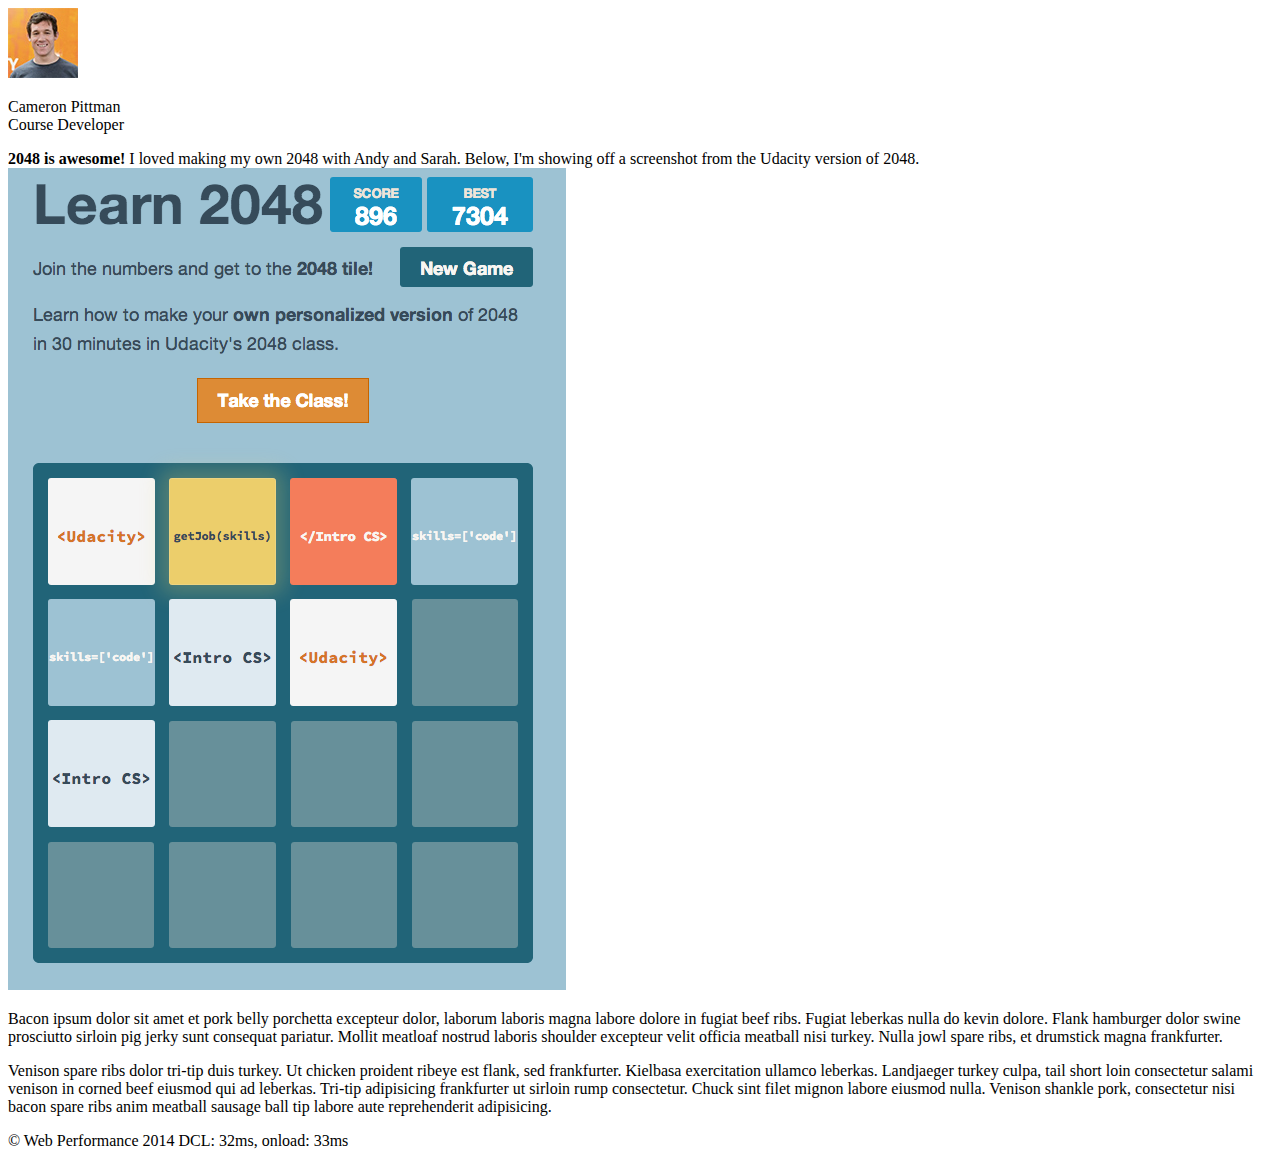
<file: project-2048.html>
<!DOCTYPE html>
<html lang="en">
  <head>
    <meta charset="utf-8">
    <meta name="viewport" content="width=device-width, initial-scale=1">
    <meta name="description" content=" FILL ME IN ">
    <meta name="author" content=" FILL ME IN ">
    <title>Cameron Pittman: Portfolio</title>

    <!-- Hmm, what is the impact of web fonts on speed? Measure it... -->
    <!-- <link href="//fonts.googleapis.com/css?family=Open+Sans:400,700" rel="stylesheet"> -->

    <link href="css/style.css" rel="stylesheet">
    <link href="css/print.css" rel="stylesheet">

    <script>
      (function(w,g){w['GoogleAnalyticsObject']=g;
      w[g]=w[g]||function(){(w[g].q=w[g].q||[]).push(arguments)};w[g].l=1*new Date();})(window,'ga');

      // Optional TODO: replace with your Google Analytics profile ID.
      ga('create', 'UA-XXXX-Y');
      ga('send', 'pageview');
    </script>
    <script src="//www.google-analytics.com/analytics.js"></script>
    <script src="js/perfmatters.js"></script>
  </head>

  <body>
    <header>
      <a href="/"><img src="img/profilepic.jpg"></a>
      <p>Cameron Pittman<br><span>Course Developer</span></p>
    </header>

    <div class="container">
      <div class="hero">
        <strong>2048 is awesome!</strong> I loved making my own 2048 with Andy and Sarah. Below, I'm showing off a screenshot from the Udacity version of 2048.
      </div>

      <div class="content">

        <img class="img-responsive" src="img/2048.png">

        <p>Bacon ipsum dolor sit amet et pork belly porchetta excepteur dolor, laborum laboris magna labore dolore in fugiat beef ribs. Fugiat leberkas nulla do kevin dolore. Flank hamburger dolor swine prosciutto sirloin pig jerky sunt consequat pariatur. Mollit meatloaf nostrud laboris shoulder excepteur velit officia meatball nisi turkey. Nulla jowl spare ribs, et drumstick magna frankfurter.</p>

        <p>Venison spare ribs dolor tri-tip duis turkey. Ut chicken proident ribeye est flank, sed frankfurter. Kielbasa exercitation ullamco leberkas. Landjaeger turkey culpa, tail short loin consectetur salami venison in corned beef eiusmod qui ad leberkas. Tri-tip adipisicing frankfurter ut sirloin rump consectetur. Chuck sint filet mignon labore eiusmod nulla. Venison shankle pork, consectetur nisi bacon spare ribs anim meatball sausage ball tip labore aute reprehenderit adipisicing.</p>

    </div>

    <footer>
      <p>&copy; Web Performance 2014 <span id="crp-stats"></span></p>
    </footer>
  </body>
</html>
</file>
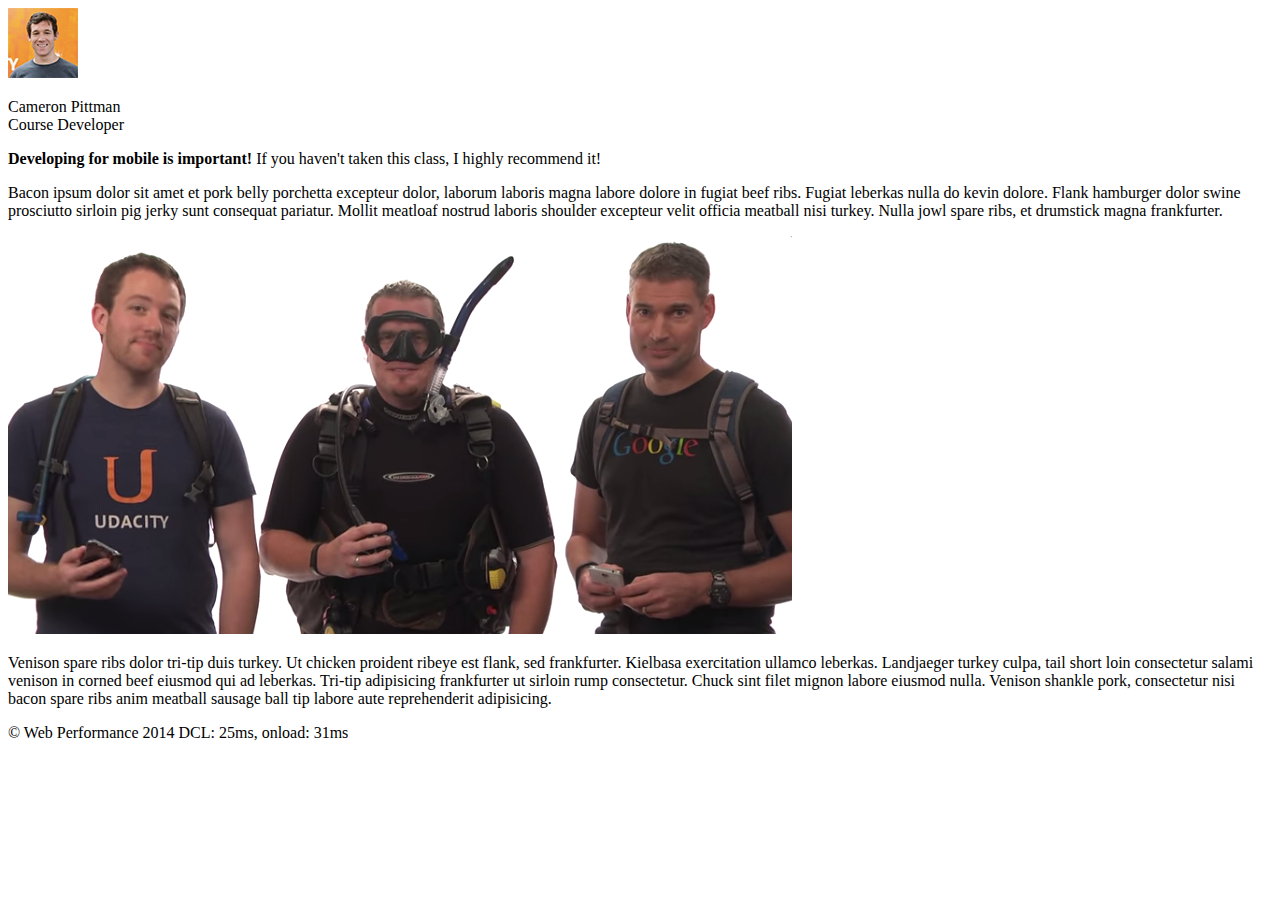
<file: project-mobile.html>
<!DOCTYPE html>
<html lang="en">
  <head>
    <meta charset="utf-8">
    <meta name="viewport" content="width=device-width, initial-scale=1">
    <meta name="description" content=" FILL ME IN ">
    <meta name="author" content=" FILL ME IN ">
    <title>Cameron Pitman: Portfolio</title>

    <!-- Hmm, what is the impact of web fonts on speed? Measure it... -->
    <!-- <link href="//fonts.googleapis.com/css?family=Open+Sans:400,700" rel="stylesheet"> -->

    <link href="css/style.css" rel="stylesheet">
    <link href="css/print.css" rel="stylesheet">

    <script>
      (function(w,g){w['GoogleAnalyticsObject']=g;
      w[g]=w[g]||function(){(w[g].q=w[g].q||[]).push(arguments)};w[g].l=1*new Date();})(window,'ga');

      // Optional TODO: replace with your Google Analytics profile ID.
      ga('create', 'UA-XXXX-Y');
      ga('send', 'pageview');
    </script>
    <script src="http://www.google-analytics.com/analytics.js"></script>
    <script async src="js/perfmatters.js"></script>
  </head>

  <body>
    <header>
      <a href="/"><img src="img/profilepic.jpg"></a>
      <p>Cameron Pittman<br><span>Course Developer</span></p>
    </header>

    <div class="container">
      <div class="hero">
        <strong>Developing for mobile is important!</strong> If you haven't taken this class, I highly recommend it!
      </div>

      <div class="content">

        <p>Bacon ipsum dolor sit amet et pork belly porchetta excepteur dolor, laborum laboris magna labore dolore in fugiat beef ribs. Fugiat leberkas nulla do kevin dolore. Flank hamburger dolor swine prosciutto sirloin pig jerky sunt consequat pariatur. Mollit meatloaf nostrud laboris shoulder excepteur velit officia meatball nisi turkey. Nulla jowl spare ribs, et drumstick magna frankfurter.</p>

        <img src="img/mobilewebdev.jpg">

        <p>Venison spare ribs dolor tri-tip duis turkey. Ut chicken proident ribeye est flank, sed frankfurter. Kielbasa exercitation ullamco leberkas. Landjaeger turkey culpa, tail short loin consectetur salami venison in corned beef eiusmod qui ad leberkas. Tri-tip adipisicing frankfurter ut sirloin rump consectetur. Chuck sint filet mignon labore eiusmod nulla. Venison shankle pork, consectetur nisi bacon spare ribs anim meatball sausage ball tip labore aute reprehenderit adipisicing.</p>

    </div>

    <footer>
      <p>&copy; Web Performance 2014 <span id="crp-stats"></span></p>
    </footer>
  </body>
</html>
</file>
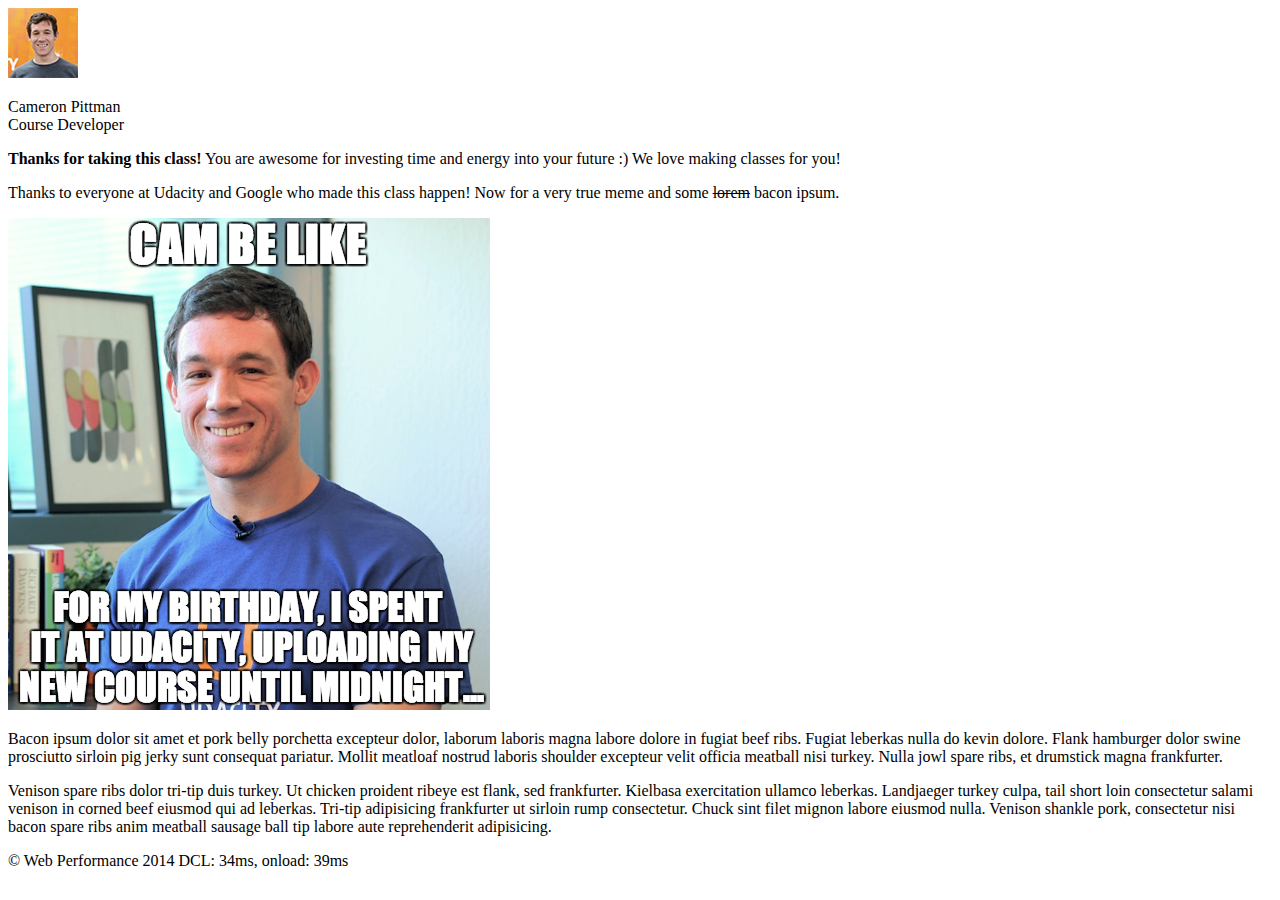
<file: project-webperf.html>
<!DOCTYPE html>
<html lang="en">
  <head>
    <meta charset="utf-8">
    <meta name="viewport" content="width=device-width, initial-scale=1">
    <meta name="description" content=" FILL ME IN ">
    <meta name="author" content=" FILL ME IN ">
    <title>Cameron Pittman: Portfolio</title>

    <!-- Hmm, what is the impact of web fonts on speed? Measure it... -->
    <!-- <link href="//fonts.googleapis.com/css?family=Open+Sans:400,700" rel="stylesheet"> -->

    <link href="css/style.css" rel="stylesheet">
    <link href="css/print.css" rel="stylesheet">

    <script>
      (function(w,g){w['GoogleAnalyticsObject']=g;
      w[g]=w[g]||function(){(w[g].q=w[g].q||[]).push(arguments)};w[g].l=1*new Date();})(window,'ga');

      // Optional TODO: replace with your Google Analytics profile ID.
      ga('create', 'UA-XXXX-Y');
      ga('send', 'pageview');
    </script>
    <script src="http://www.google-analytics.com/analytics.js"></script>
    <script async src="js/perfmatters.js"></script>
  </head>

  <body>
    <header>
      <a href="/"><img src="img/profilepic.jpg"></a>
      <p>Cameron Pittman<br><span>Course Developer</span></p>
    </header>

    <div class="container">
      <div class="hero">
        <strong>Thanks for taking this class!</strong> You are awesome for investing time and energy into your future :) We love making classes for you!
      </div>

      <div class="content">

        <p>Thanks to everyone at Udacity and Google who made this class happen! Now for a very true meme and some <strike>lorem</strike> bacon ipsum.</p>

        <img src="img/cam_be_like.jpg">

        <p>Bacon ipsum dolor sit amet et pork belly porchetta excepteur dolor, laborum laboris magna labore dolore in fugiat beef ribs. Fugiat leberkas nulla do kevin dolore. Flank hamburger dolor swine prosciutto sirloin pig jerky sunt consequat pariatur. Mollit meatloaf nostrud laboris shoulder excepteur velit officia meatball nisi turkey. Nulla jowl spare ribs, et drumstick magna frankfurter.</p>

        <p>Venison spare ribs dolor tri-tip duis turkey. Ut chicken proident ribeye est flank, sed frankfurter. Kielbasa exercitation ullamco leberkas. Landjaeger turkey culpa, tail short loin consectetur salami venison in corned beef eiusmod qui ad leberkas. Tri-tip adipisicing frankfurter ut sirloin rump consectetur. Chuck sint filet mignon labore eiusmod nulla. Venison shankle pork, consectetur nisi bacon spare ribs anim meatball sausage ball tip labore aute reprehenderit adipisicing.</p>

    </div>

    <footer>
      <p>&copy; Web Performance 2014 <span id="crp-stats"></span></p>
    </footer>
  </body>
</html>
</file>
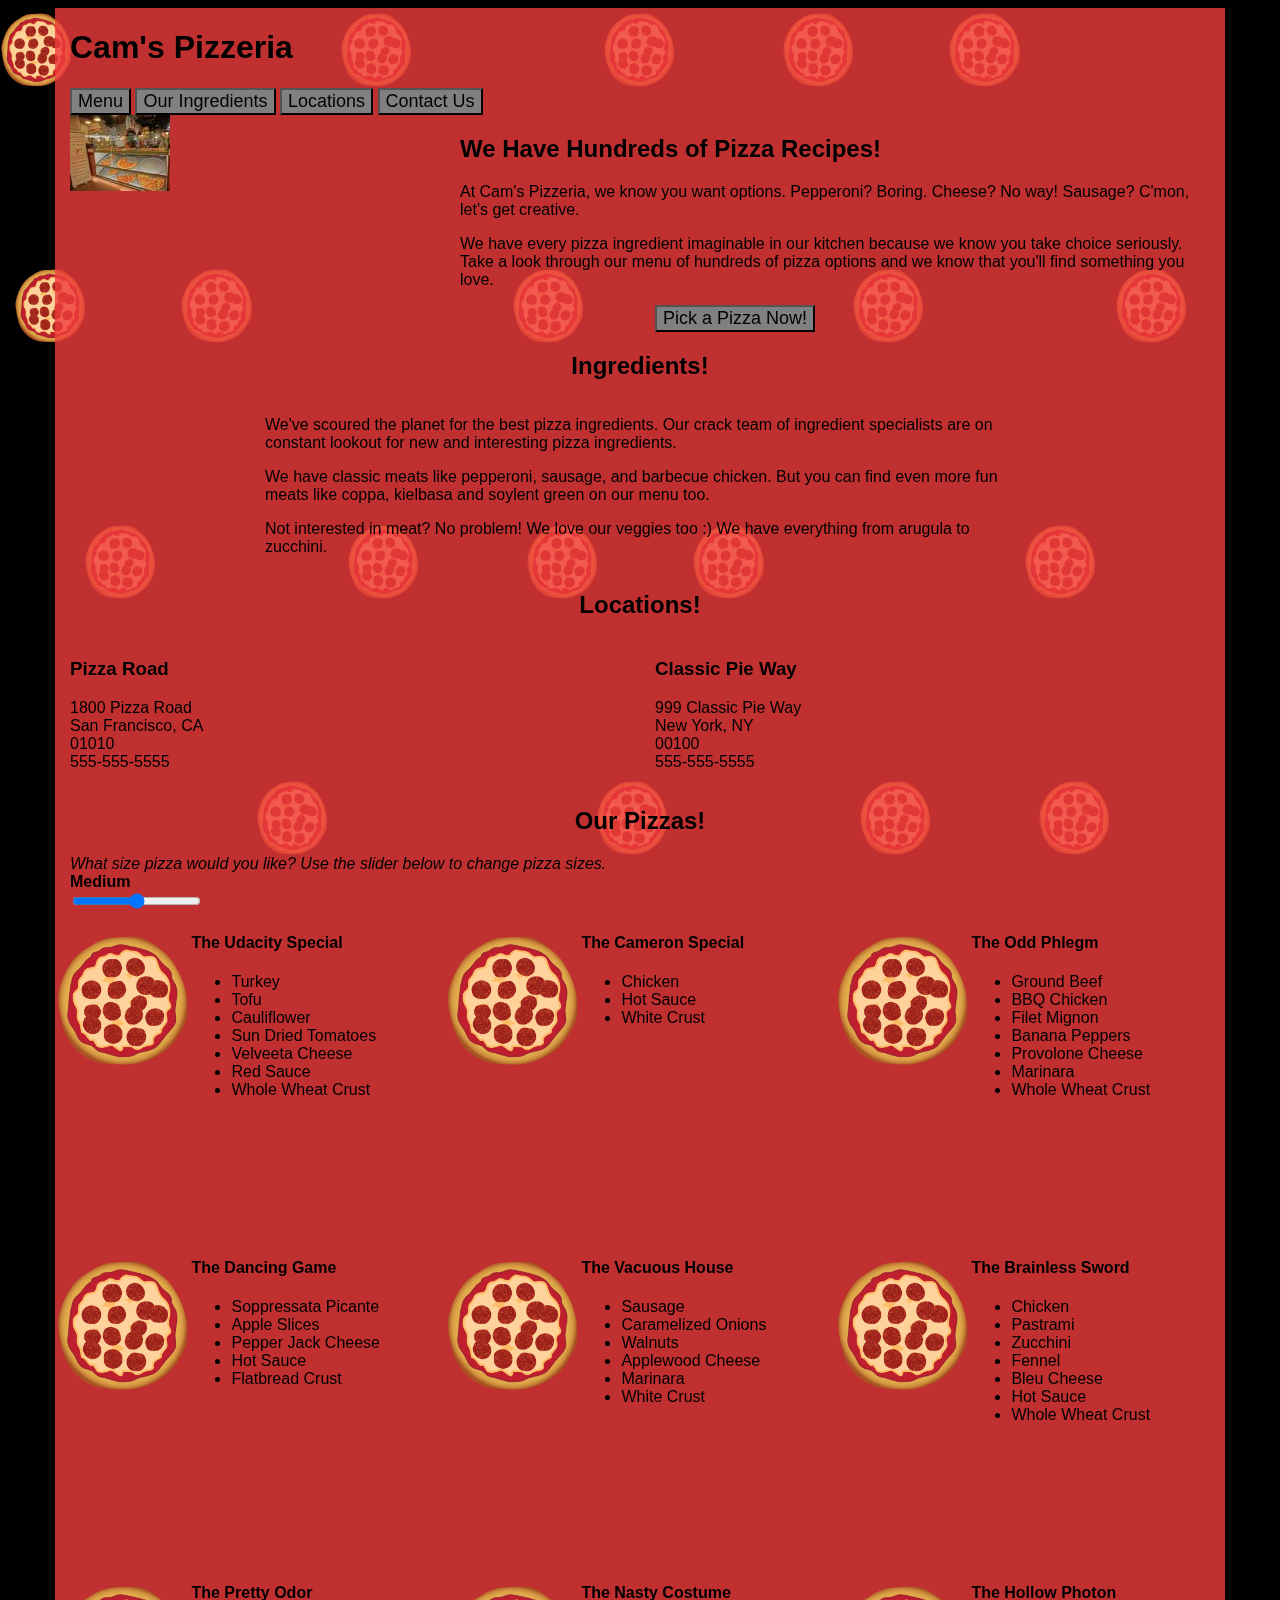
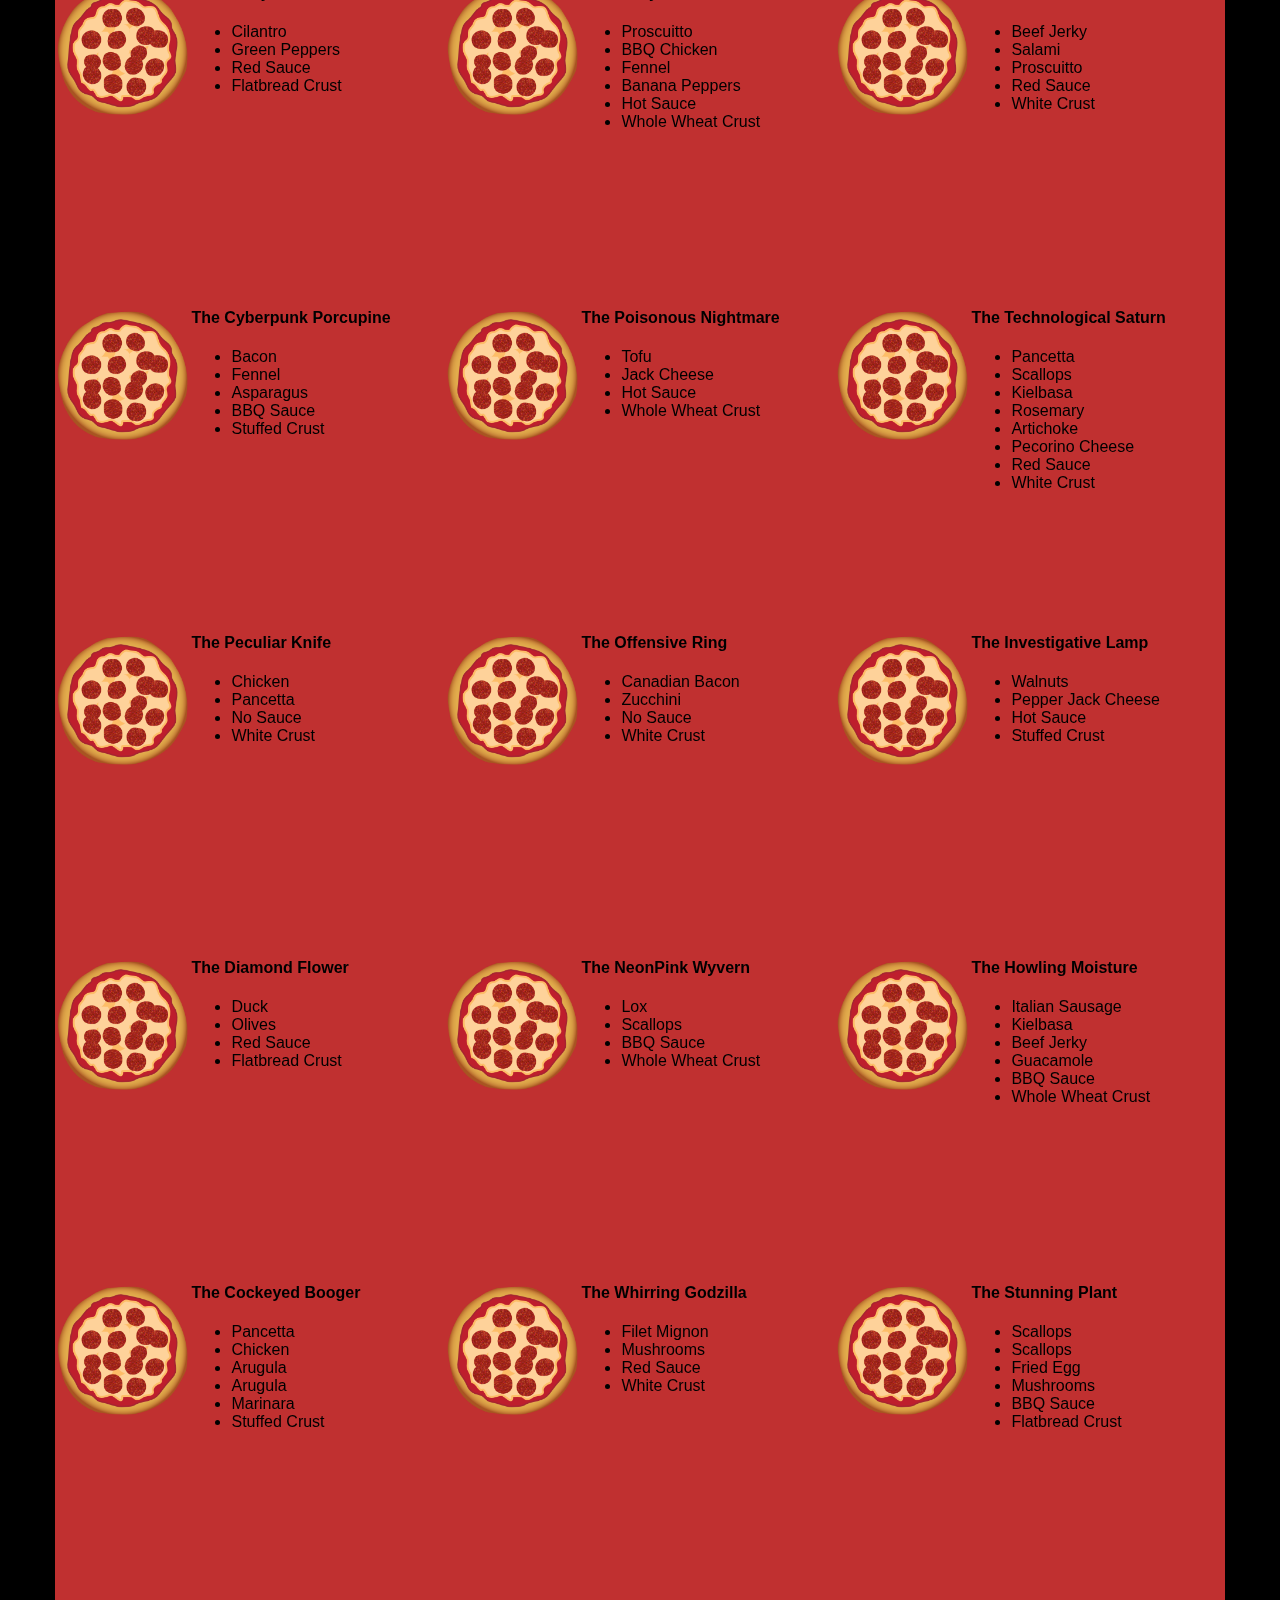
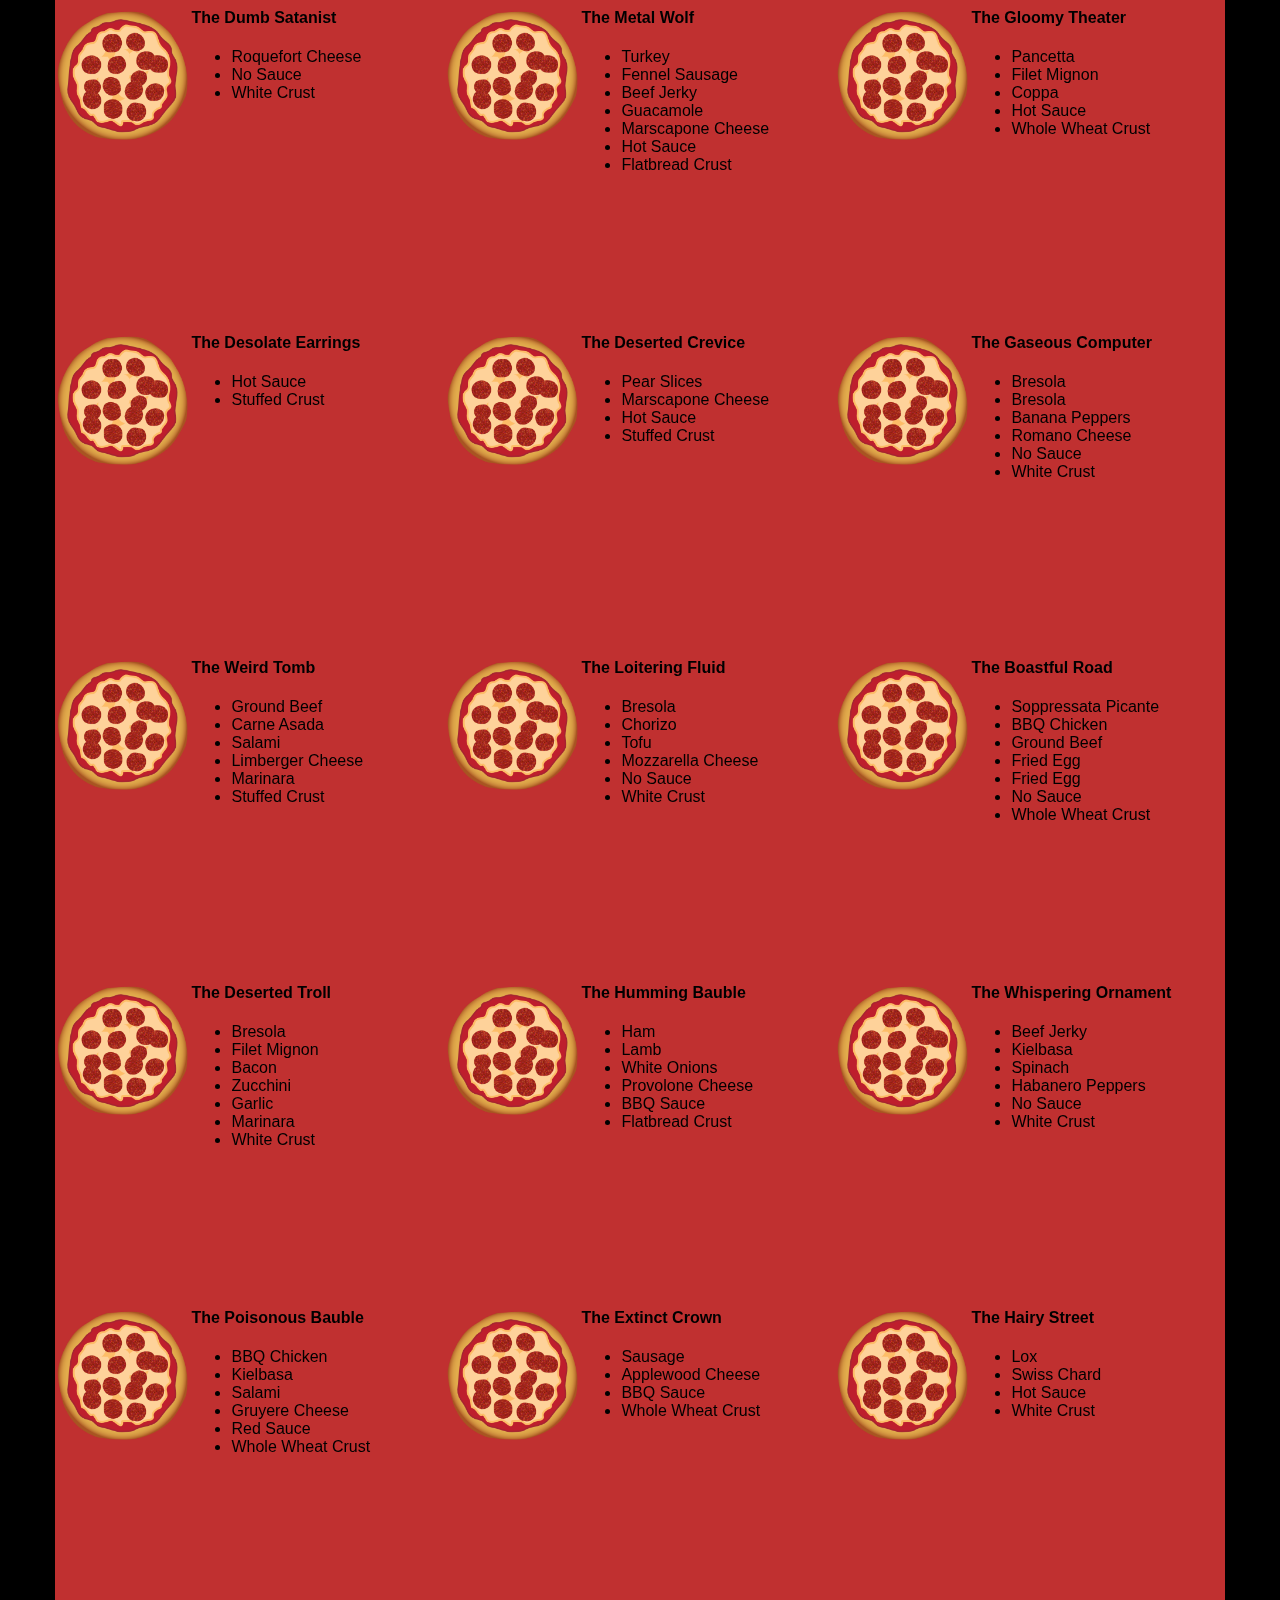
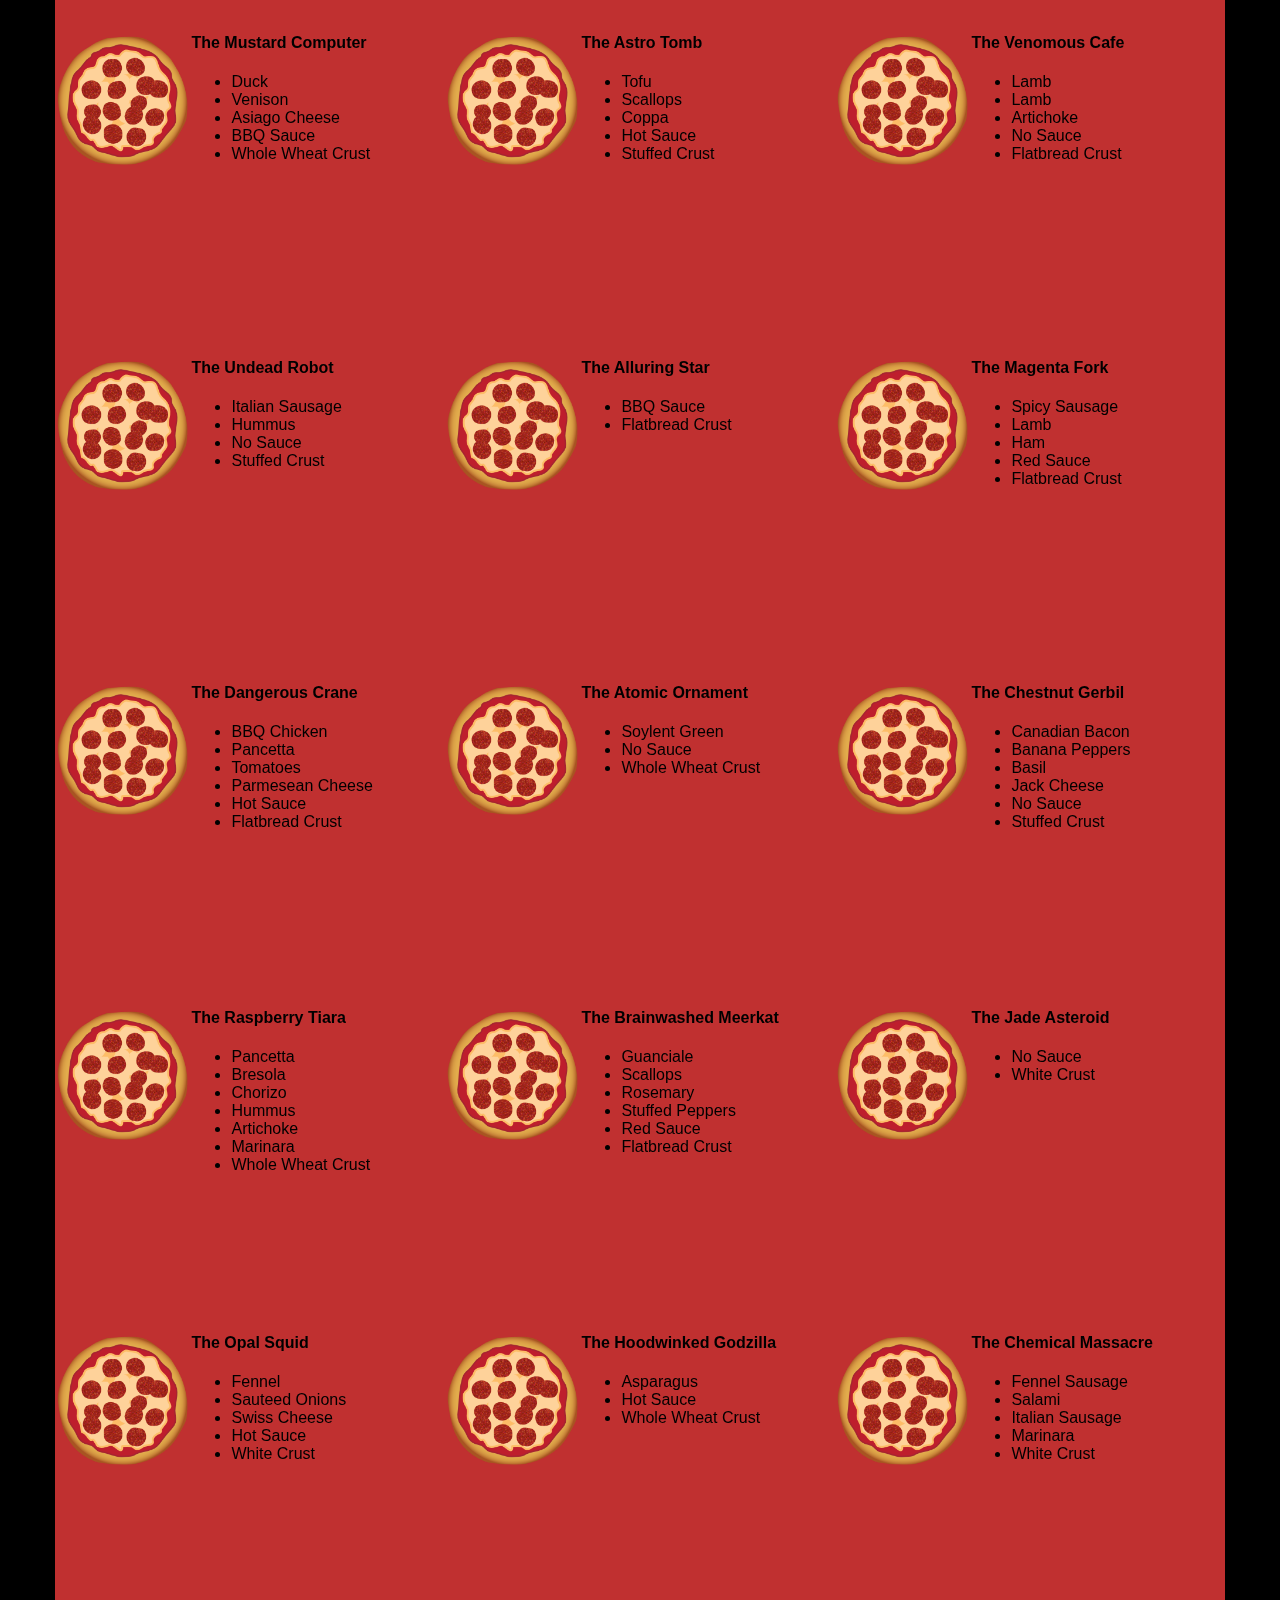
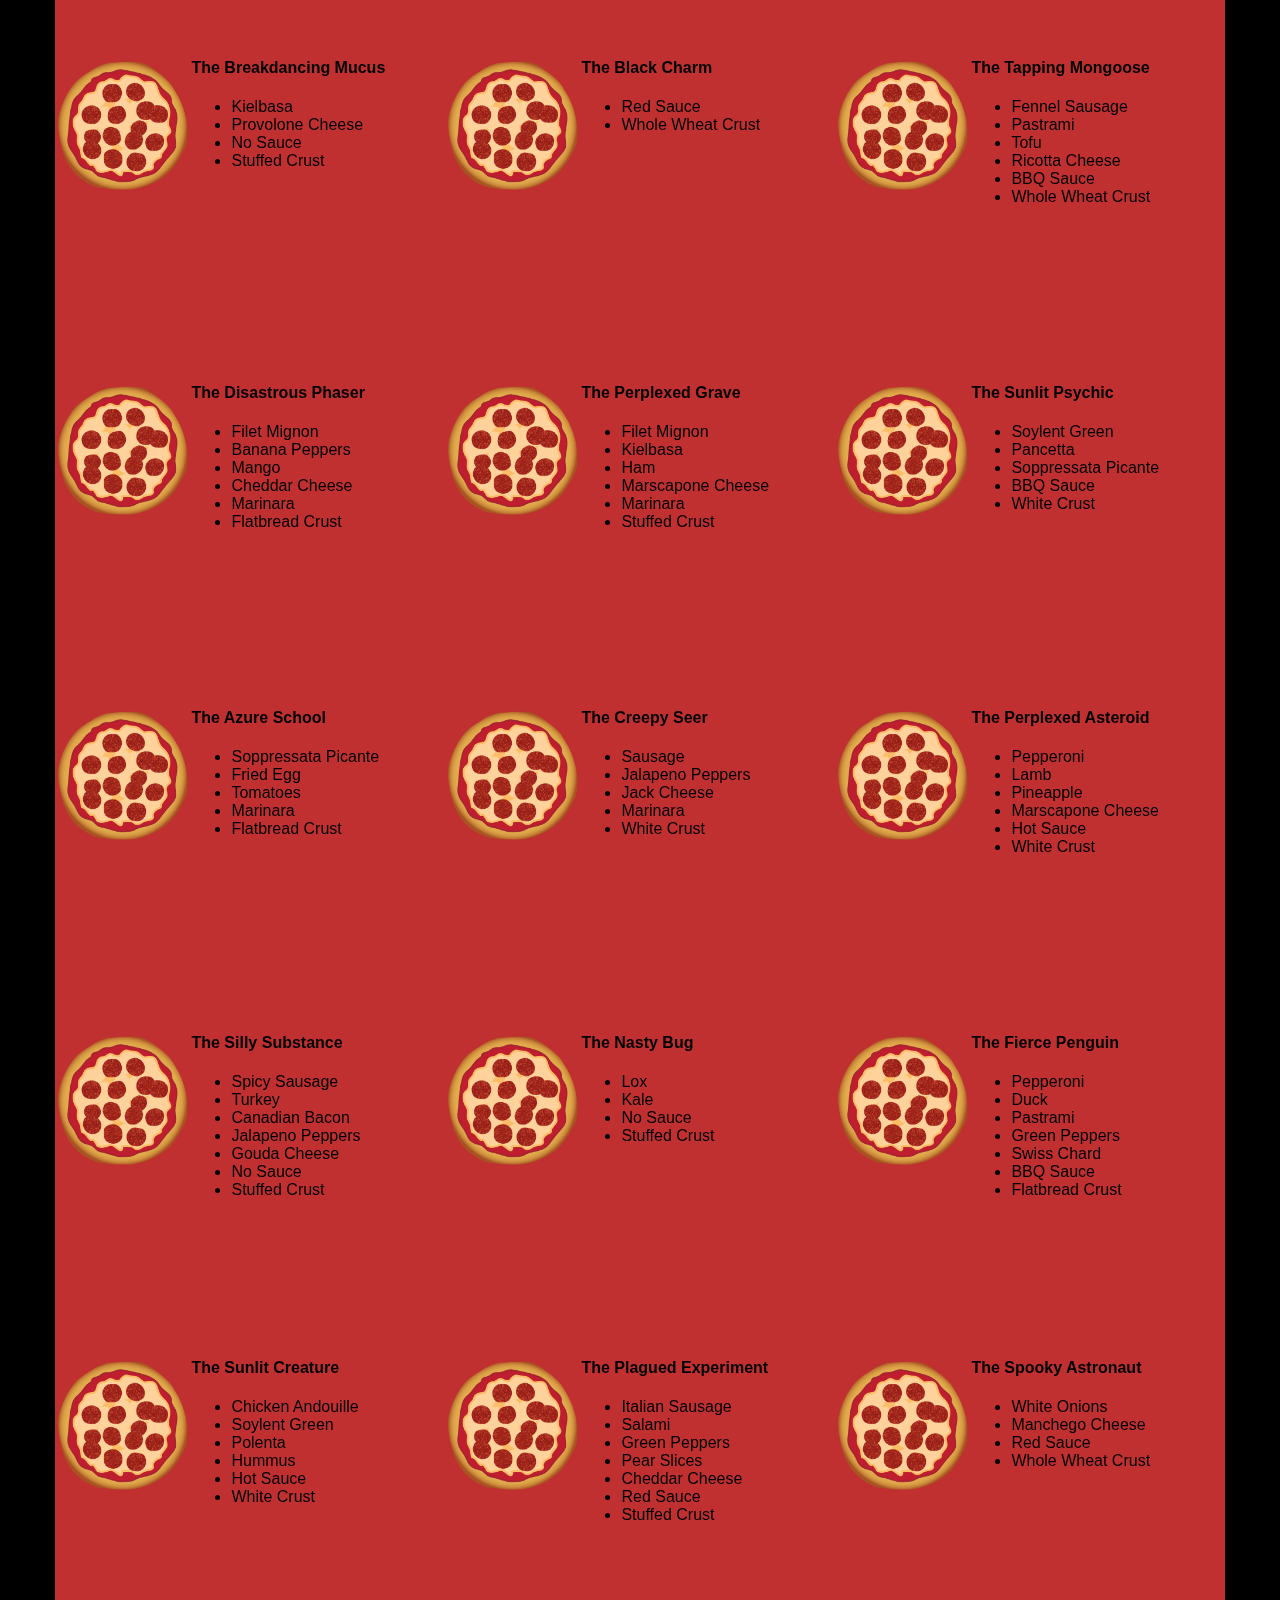
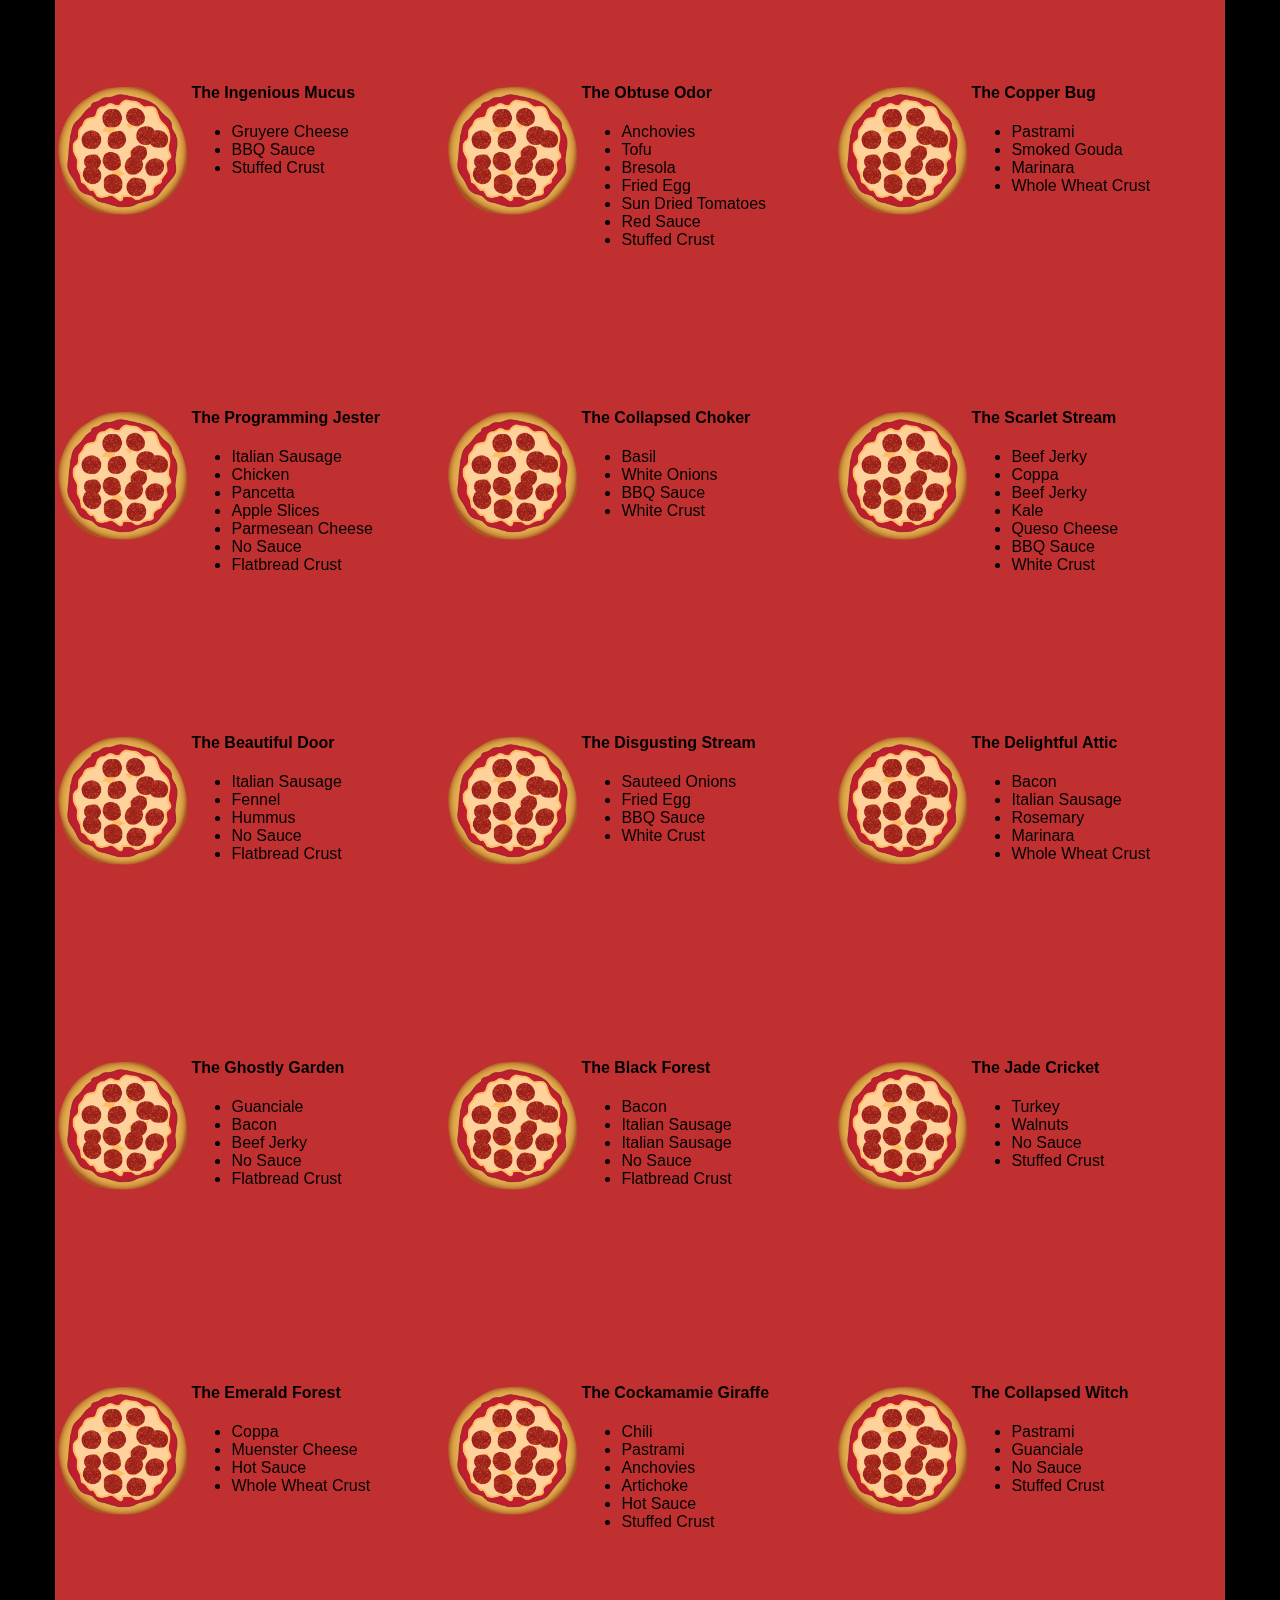
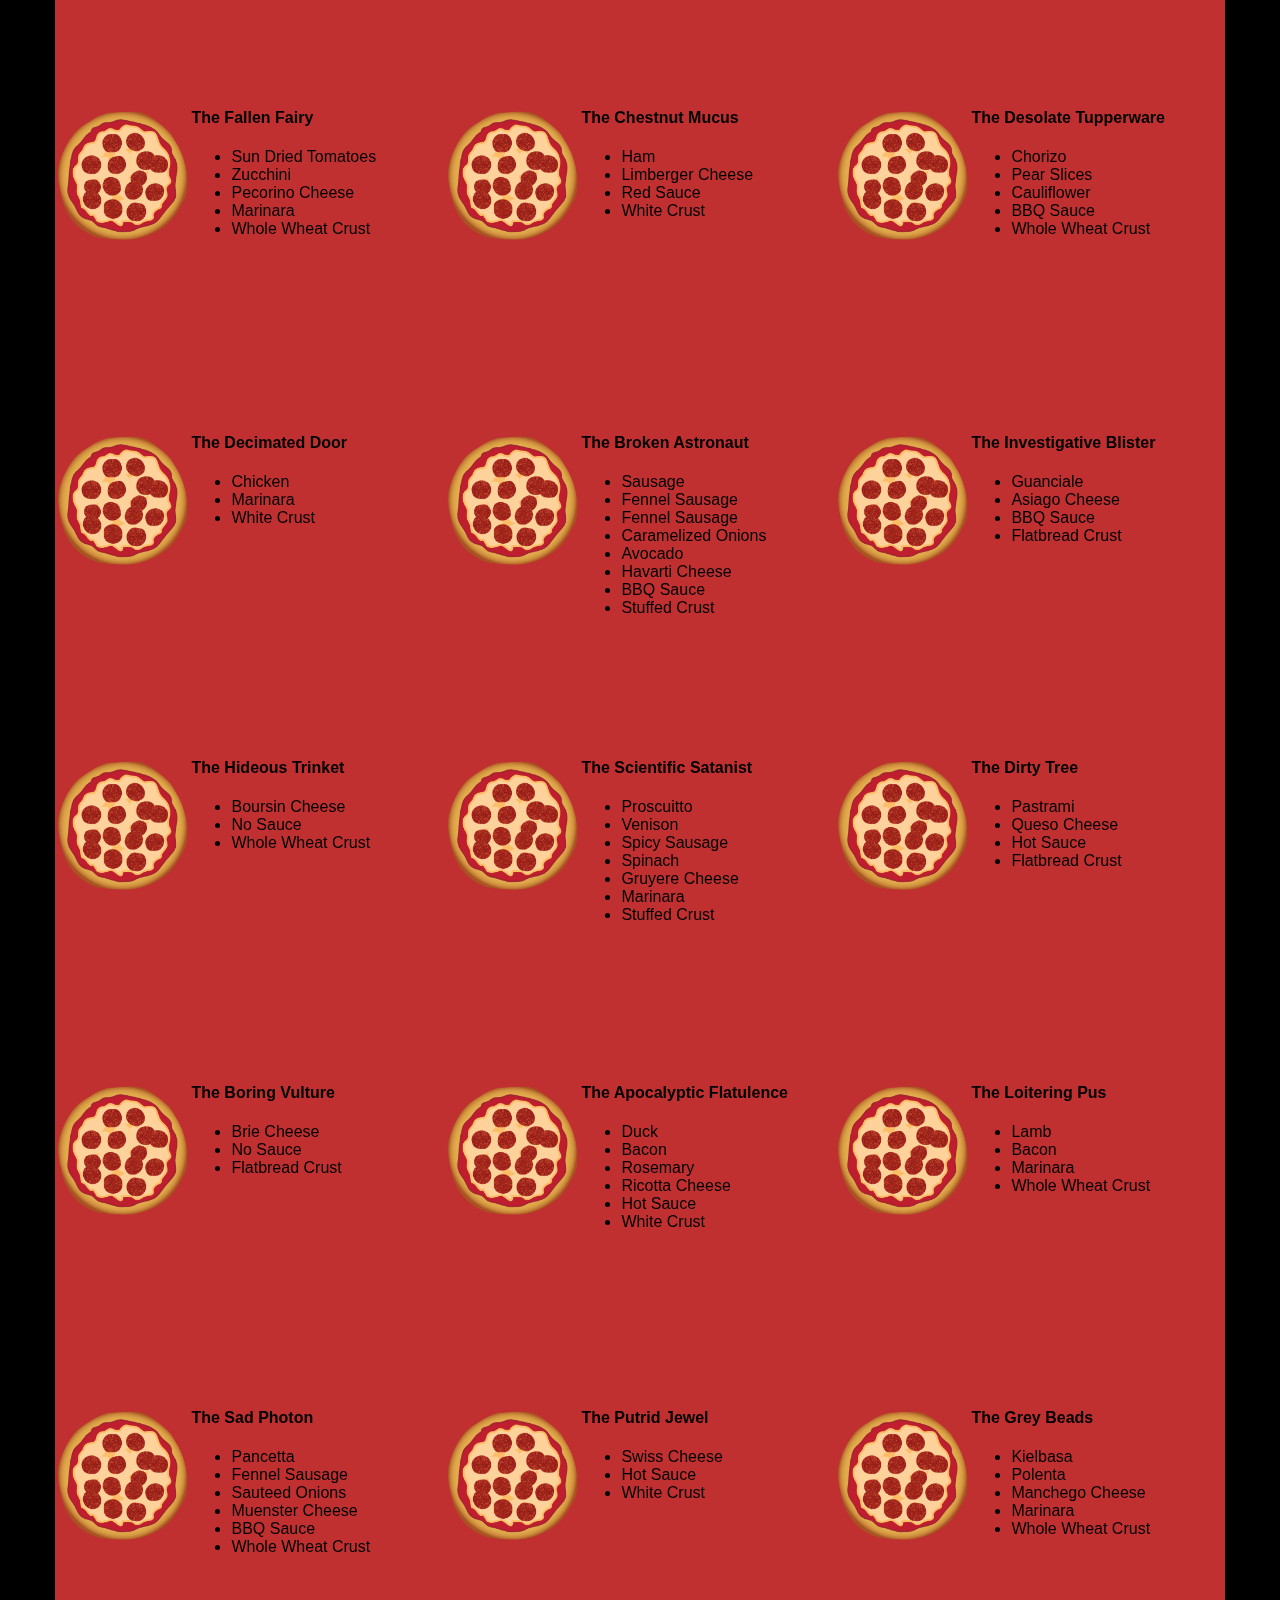
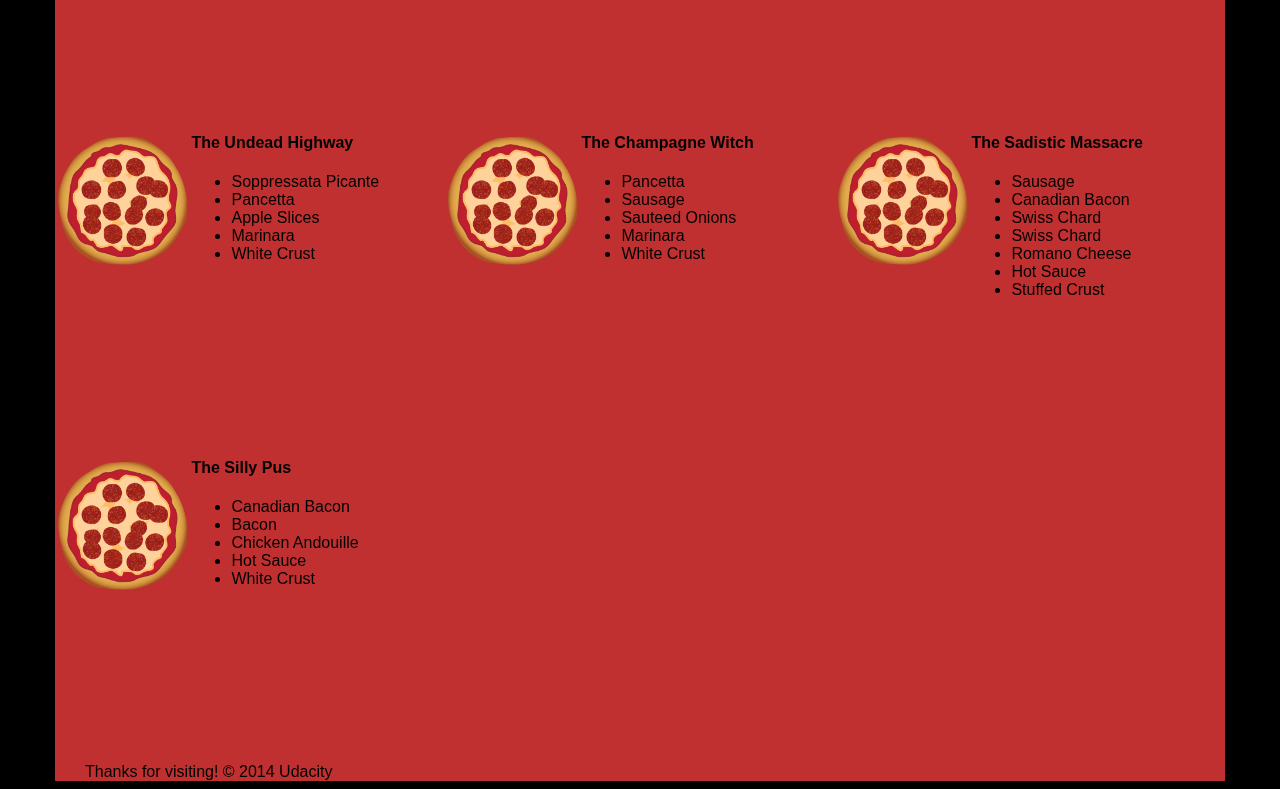
<file: views/pizza.html>
<!DOCTYPE HTML>
<html>
<head>
  <meta charset="utf-8">
  <meta name="viewport" content="width=device-width, initial-scale=1">

  <style media="screen">

  * {
      -webkit-box-sizing: border-box;
      -moz-box-sizing: border-box;
      -box-sizing: border-box;
    }

    body {
      font-family: "Trebuchet MS", Helvetica, sans-serif;
      background: black;
    }

    input {
      background: grey;
      font-size: 18px;
    }

    form {
      display: inline-block;
    }

    .centered {
      text-align: center;
    }

    .container {
      background-color: rgba(240, 60, 60, 0.8);
    }
  </style>
</head>

<body>
  <!-- <link rel="stylesheet" href="css/style.css" media="screen" async> -->

  <noscript id="deferred-styles">
     <link rel="stylesheet" type="text/css" href="css/style.css"/>
     <link rel="stylesheet" href="css/bootstrap-grid.css">
   </noscript>
   <script>
     var loadDeferredStyles = function() {
       var addStylesNode = document.getElementById("deferred-styles");
       var replacement = document.createElement("div");
       replacement.innerHTML = addStylesNode.textContent;
       document.body.appendChild(replacement)
       addStylesNode.parentElement.removeChild(addStylesNode);
     };
     var raf = requestAnimationFrame || mozRequestAnimationFrame ||
         webkitRequestAnimationFrame || msRequestAnimationFrame;
     if (raf) raf(function() { window.setTimeout(loadDeferredStyles, 0); });
     else window.addEventListener('load', loadDeferredStyles);
   </script>

  <div class="container">
    <div id="header" class="row">
      <div class="col-md-6">
        <div class="row">
          <div class="col-md-12">
            <h1>Cam's Pizzeria</h1>
            <div class="row">
              <div id="menu" class="col-md-12">
                <form action="#randomPizzas">
                  <input type="submit" value="Menu">
                </form>
                <form action="#ingredients">
                  <input type="submit" value="Our Ingredients">
                </form>
                <form action="#locations">
                  <input type="submit" value="Locations">
                </form>
                <form action="#" onsubmit="alert('Thanks for clicking! This button doesn\'t do anything because this is a fake pizzeria :\)')">
                  <input type="submit" value="Contact Us">
                </form>
              </div>
            </div>
          </div>
        </div>
      </div>
      <div id="movingPizzas1" class="col-md-6">
      </div>
    </div>
    <div id="callToAction" class="row">
      <div class="col-md-4">
        <img src="images/pizzeria.jpg" class="img-responsive"> <!-- Image credit to: http://commons.wikimedia.org/wiki/File:HK_TST_night_%E5%98%89%E8%98%AD%E9%81%93_Granville_Road_restaurant_Paisano's_Pizzeria_pizza_Dec-2013.JPG -->
      </div>
      <div class="col-md-8">
        <div class="row">
          <div class="col-md-12">
            <h2>We Have Hundreds of Pizza Recipes!</h2>
            <p>At Cam's Pizzeria, we know you want options. Pepperoni? Boring. Cheese? No way! Sausage? C'mon, let's get creative.</p>

            <p>We have every pizza ingredient imaginable in our kitchen because we know you take choice seriously. Take a look through our menu of hundreds of pizza options and we know that you'll find something you love.</p>
          </div>
        </div>
        <div class="row">
          <div class="col-md-6 col-md-push-3">
            <form action="#randomPizzas">
              <input type="submit" value="Pick a Pizza Now!">
            </form>
          </div>
        </div>
      </div>
    </div>
    <div id="ingredients" class="row">
      <div class="col-md-8 col-md-push-2">
        <div class="row">
          <div class="col-md-12 centered">
            <h2>Ingredients!</h2>
          </div>
        </div>
        <div class="row">
          <div class="col-md-12">
            <p>We've scoured the planet for the best pizza ingredients. Our crack team of ingredient specialists are on constant lookout for new and interesting pizza ingredients.</p>

            <p>We have classic meats like pepperoni, sausage, and barbecue chicken. But you can find even more fun meats like coppa, kielbasa and soylent green on our menu too.</p>

            <p>Not interested in meat? No problem! We love our veggies too :) We have everything from arugula to zucchini.</p>
          </div>
        </div>
      </div>
    </div>
    <div id="locations" class="row">
      <div class="col-md-12">
        <h2 style="text-align: center">Locations!</h2>
        <div class="row">
          <div class="col-md-6">
            <h3>Pizza Road</h3>
            <p>1800 Pizza Road<br>San Francisco, CA<br>01010<br>555-555-5555</p>
          </div>
          <div class="col-md-6">
            <h3>Classic Pie Way</h3>
            <p>999 Classic Pie Way<br>New York, NY<br>00100<br>555-555-5555</p>
          </div>
        </div>
      </div>
    </div>
    <div id="pizzaGenerator" class="row">
      <div class="col-md-12">
        <h2 style="text-align: center">Our Pizzas!</h2>
        <div class="row">
          <div class="col-md-12">
            <em>What size pizza would you like? Use the slider below to change pizza sizes.</em>
          </div>
          <div id="pizzaSize" class="col-md-6">Medium</div>
          <div class="col-md-12">
            <input id="sizeSlider" type="range" min="1" max="3" value="2" step="1" onchange="resizePizzas(this.value)"></input>
          </div>
        </div>
        <div id="randomPizzas" class="row">
          <div id="pizza0" class="randomPizzaContainer" style="width:33.33%; height: 325px;">
            <div style="width:35%">
              <img src="images/pizza.png" class="img-responsive">
            </div>
            <div style="width:65%">
              <h4>The Udacity Special</h4>
              <ul>
                <li>Turkey</li>
                <li>Tofu</li>
                <li>Cauliflower</li>
                <li>Sun Dried Tomatoes</li>
                <li>Velveeta Cheese</li>
                <li>Red Sauce</li>
                <li>Whole Wheat Crust</li>
              </ul>
            </div>
          </div>
          <div id="pizza1" class="randomPizzaContainer" style="width:33.33%; height: 325px;">
            <div style="width:35%">
              <img src="images/pizza.png" class="img-responsive">
            </div>
            <div style="width:65%">
              <h4>The Cameron Special</h4>
              <ul>
                <li>Chicken</li>
                <li>Hot Sauce</li>
                <li>White Crust</li>
              </ul>
            </div>
          </div>
        </div>
      </div>
    </div>
    <div id="footer" class="col-md-12">Thanks for visiting! &copy; 2014 Udacity</div>
  </div>
  <script type="text/javascript" src="js/jquery-3.1.1.js"></script>
  <script type="text/javascript" src="js/main.js"></script>
</body>

</html>
</html>
</file>
<file: css/style.css>
a:focus { outline: thin dotted; }
a:hover, a:active { color: #c00; outline: 0; }
pre, code { font-family: monospace, monospace; font-size: 1em; }
</file>
<file: css/print.css>
@media print {
  * { background: transparent !important; color: black !important; text-shadow: none !important; filter:none !important; -ms-filter: none !important; }
  a, a:visited { color: #444 !important; text-decoration: underline; }
  a[href]:after { content: " (" attr(href) ")"; }
  tr, img { page-break-inside: avoid; }
  img { max-width: 100% !important; }
  @page { margin: 0.5cm; }
  p, h2, h3 { orphans: 3; widows: 3; }
  h2, h3{ page-break-after: avoid; }
}
</file>
<file: views/css/style.css>
/** {
  outline: 1px solid red !important;
}*/

#pizzaSize {
  font-weight: 800;
}

.mover {
  position: fixed;
  backface-visibility: hidden;
  width: 256px;
  z-index: -1;
}

.randomPizzaContainer {
  float: left;
  display: flex;
}

.randomPizzaContainer:after {
  content: "";
  display: table;
  clear:both;
}
</file>
